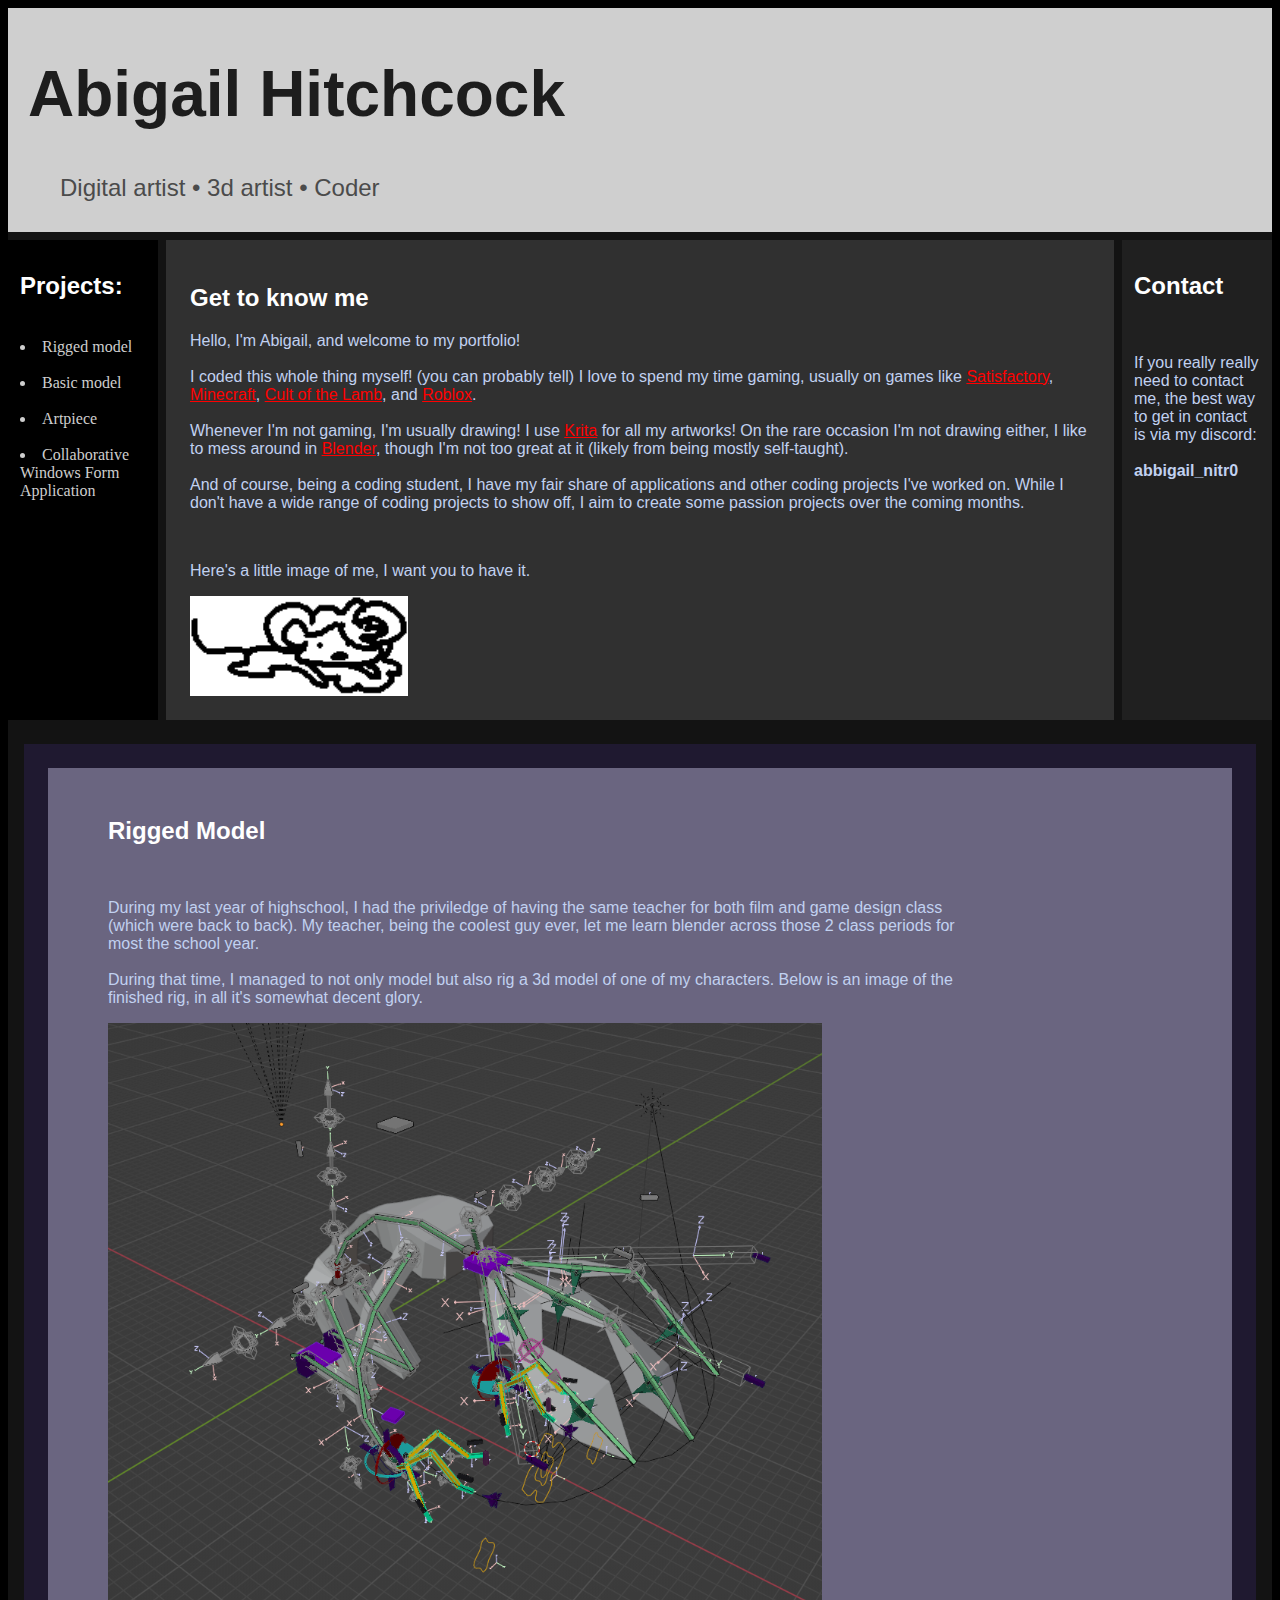
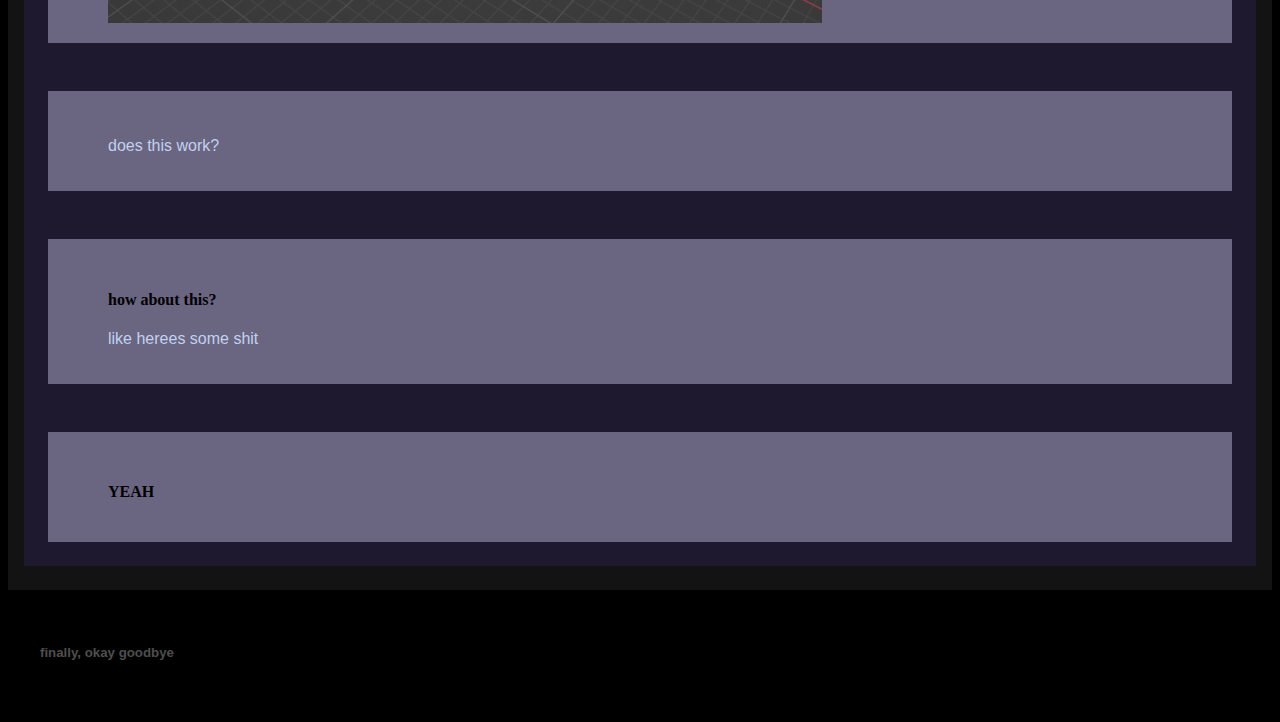
<file: index.html>
<!DOCTYE html>
<html lang="en">
<head>
    <title>Portfolio!</title>
    <link rel="stylesheet" href="css/styles.css">
</head>
<body>
    <div class="grid-container">
    <header>
        <h1>Abigail Hitchcock<br></h1>
        <p class="header-text">    Digital artist • 3d artist • Coder</p>
    </header>

    <nav>
        <h2>Projects:</h2><br>
        <li>Rigged model</li><br>
        <li>Basic model</li><br>
        <li>Artpiece</li><br>
        <li>Collaborative Windows Form Application</li>
    </nav>

    <main>
        <h2>Get to know me</h2>
        <p>         
            Hello, I'm Abigail, and welcome to my portfolio!<br><br> 

            I coded this whole thing myself! (you can probably tell)
            I love to spend my time gaming, usually on games like 
            <a href=https://store.steampowered.com/app/526870/Satisfactory>Satisfactory</a>, 
            <a href=https://www.minecraft.net/en-us/about-minecraft>Minecraft</a>, 
            <a href=https://store.steampowered.com/app/1313140/Cult_of_the_Lamb/\>Cult of the Lamb</a>, and
            <a href=https://www.roblox.com>Roblox</a>.<br><br>

            Whenever I'm not gaming, I'm usually drawing! I use <a href=https://krita.org/en>Krita</a> for all 
            my artworks! On the rare occasion I'm not drawing either, I like to mess around in 
            <a href=https://www.blender.org>Blender</a>, though I'm not too great at it (likely from being mostly self-taught).<br><br>

            And of course, being a coding student, I have my fair share of applications and other coding projects I've worked on. 
            While I don't have a wide range of coding projects to show off, I aim to create some passion projects over the coming months.
        </p>
        <br>
        <p>Here's a little image of me, I want you to have it.</p>
        <img src="images/Self-Portrait.png" alt=""Basically me" drawn by my boyfriend." height="100">
    </main>

    <aside>
        <h2>Contact</h2>
        <br>
        <p>If you really really need to contact me, the best way to get in contact is via my discord:<br><br>
            <strong>abbigail_nitr0</strong>
        </p>
    </aside>

    <portf>
        <div class="flex-container">
            <div>
                <h2>Rigged Model</h2>
                <br>
                <p>
                    During my last year of highschool, I had the priviledge of having the same teacher for both 
                    film and game design class (which were back to back). My teacher, being the coolest guy ever, 
                    let me learn blender across those 2 class periods for most the school year. 
                    <br><br>
                    During that time, I managed to not only model but also rig a 3d model of one of my characters. 
                    Below is an image of the finished rig, in all it's somewhat decent glory.        
                </p>
                <img src="images/Zyrna-Rig.png" alt="A greyscale creature gets up off the ground. The bones used to animate the creature are visible." height="600">
            </div>
            <div><p>does this work?</p></div>
            <div><h4>how about this?</h4>
                    <p>like herees some shit</p></div>
            <div><h4>YEAH</h4></div>
        </div>
    </portf>

    <footer>
        <h5>finally, okay goodbye</h5>
    </footer>
    </div>
    
</body>
</html>
</file>
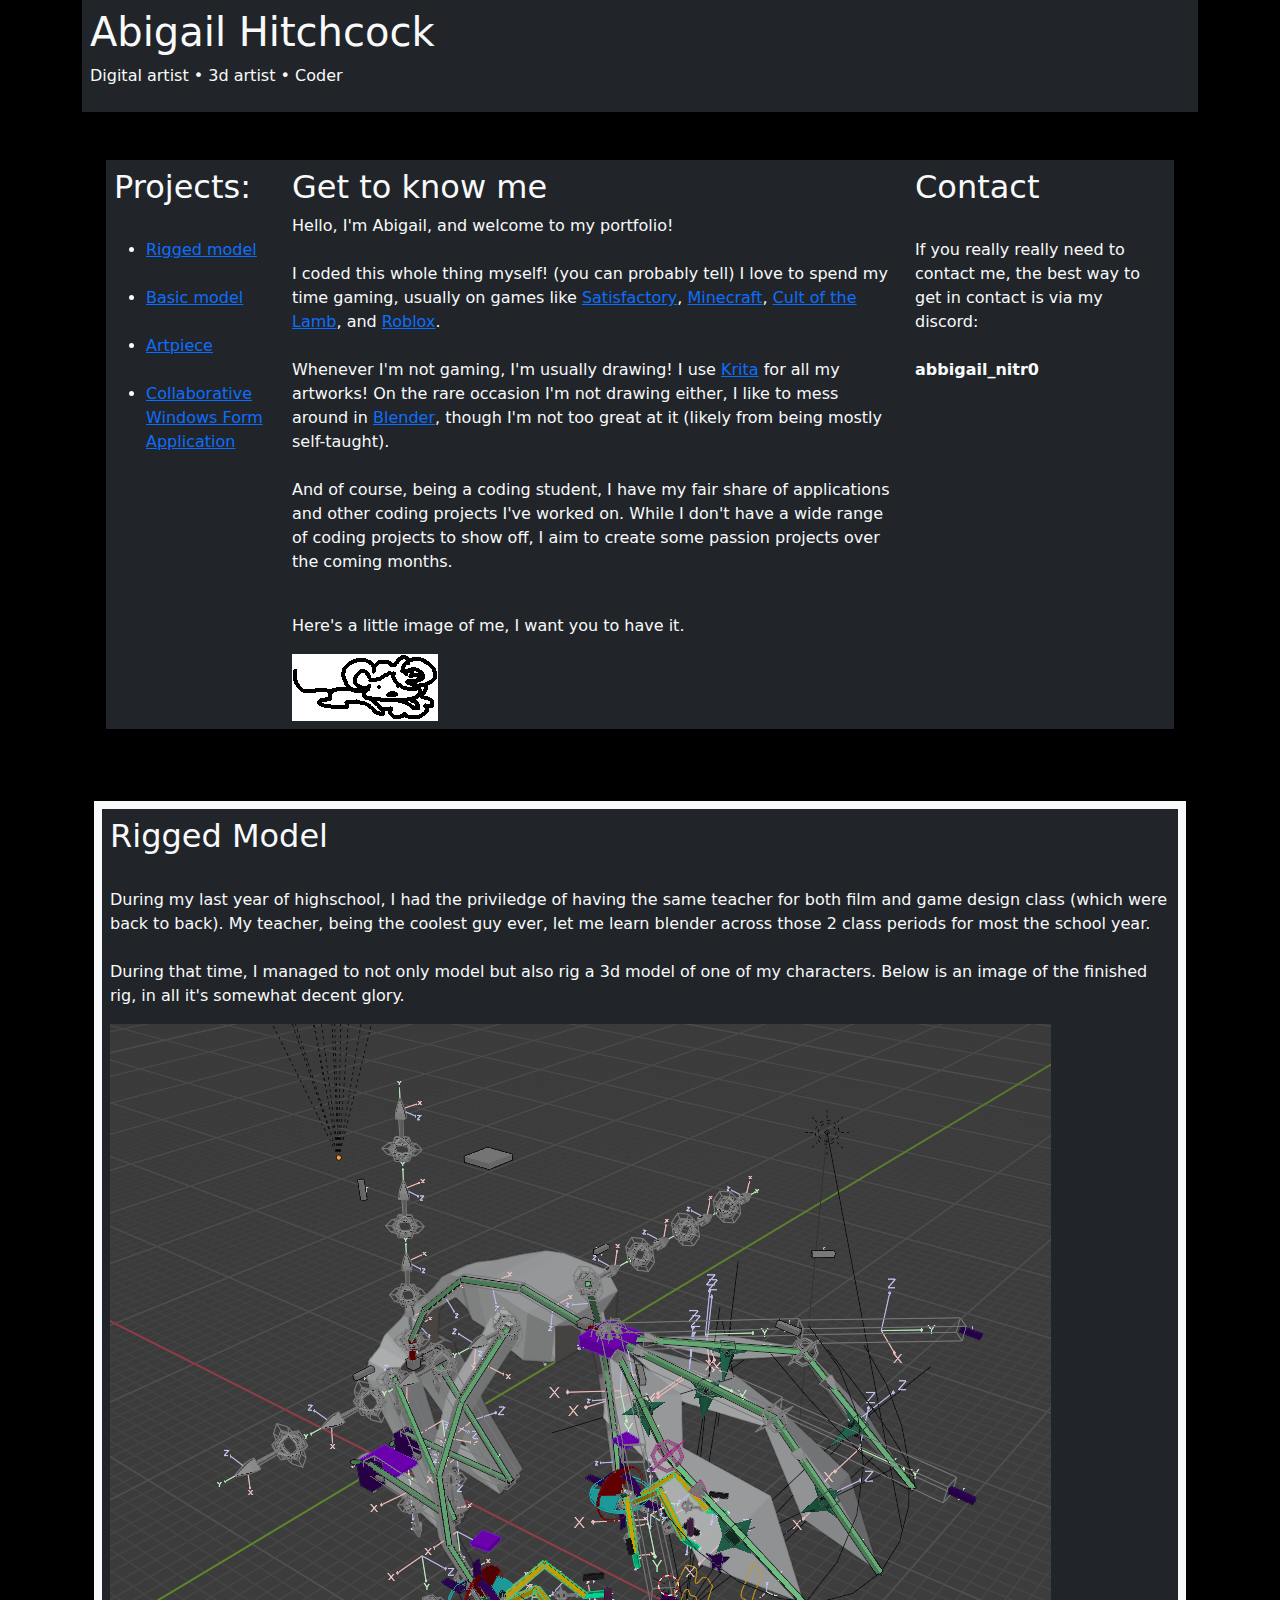
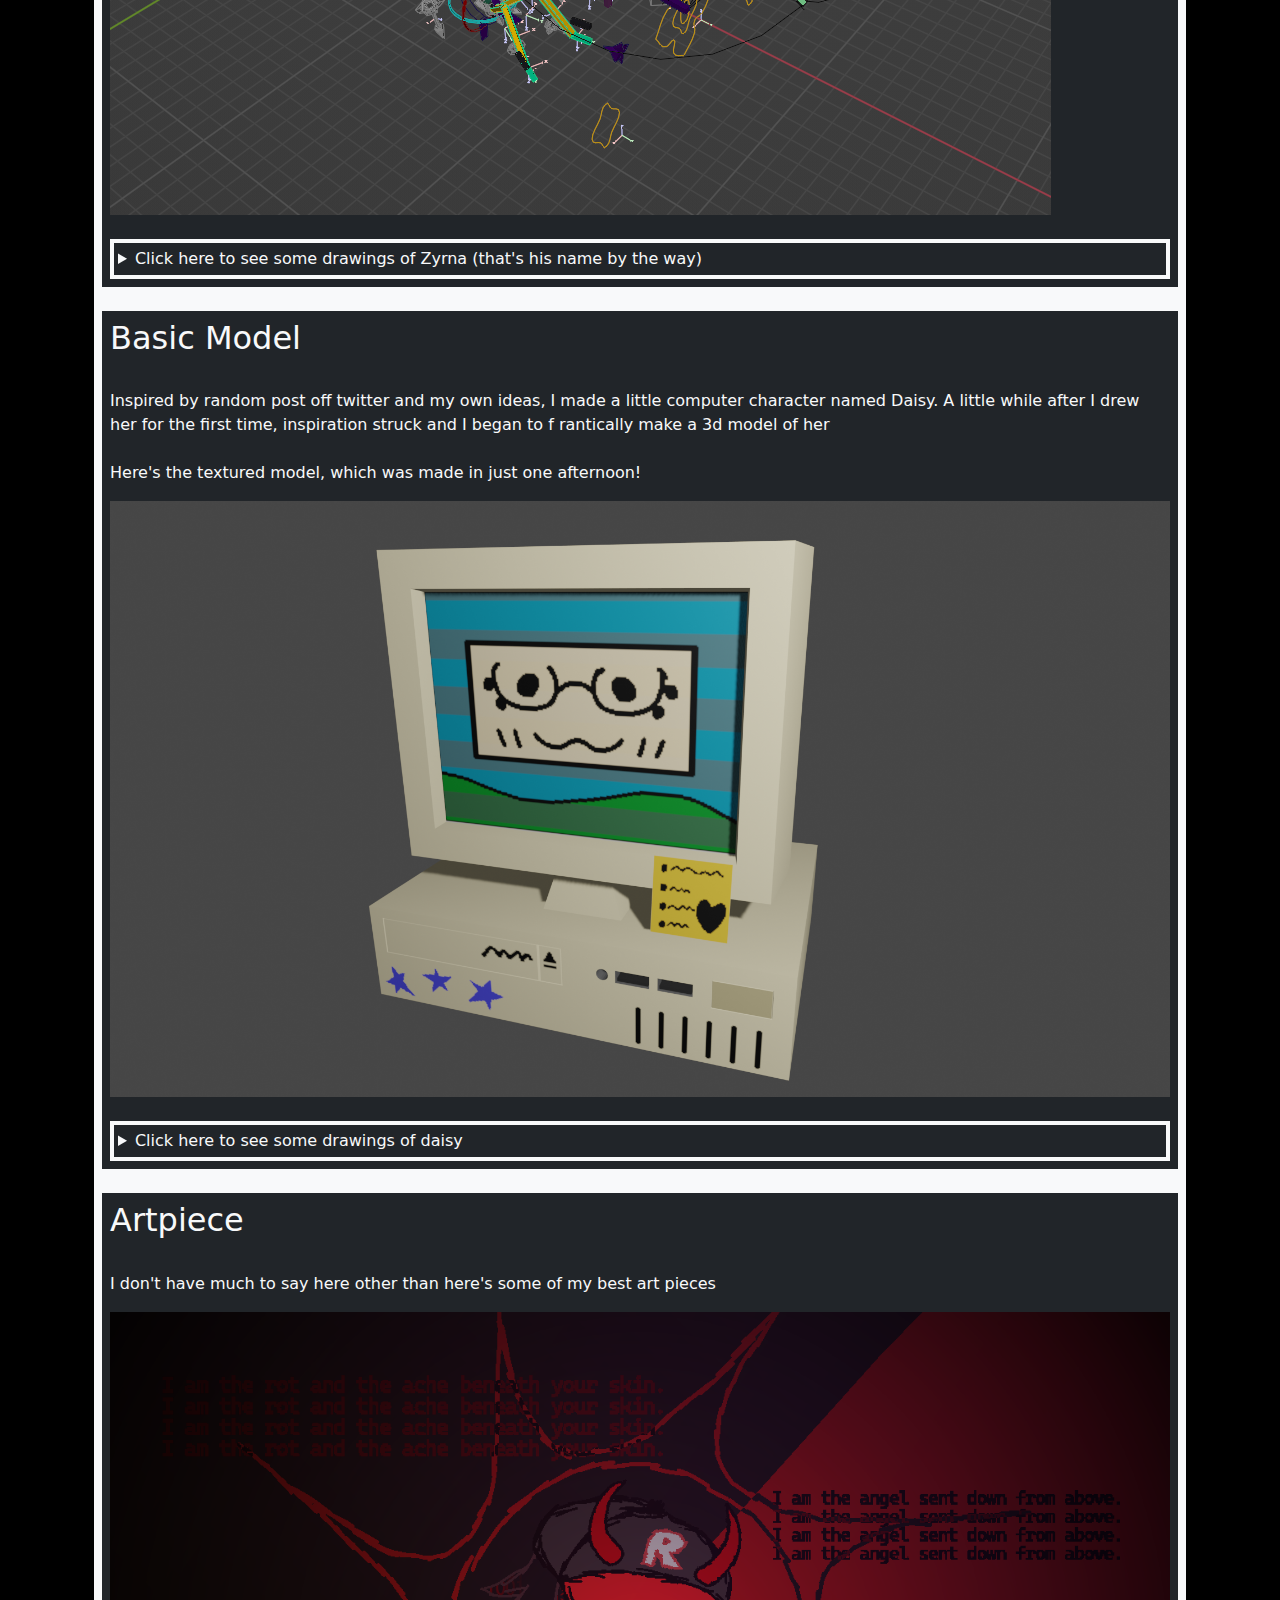
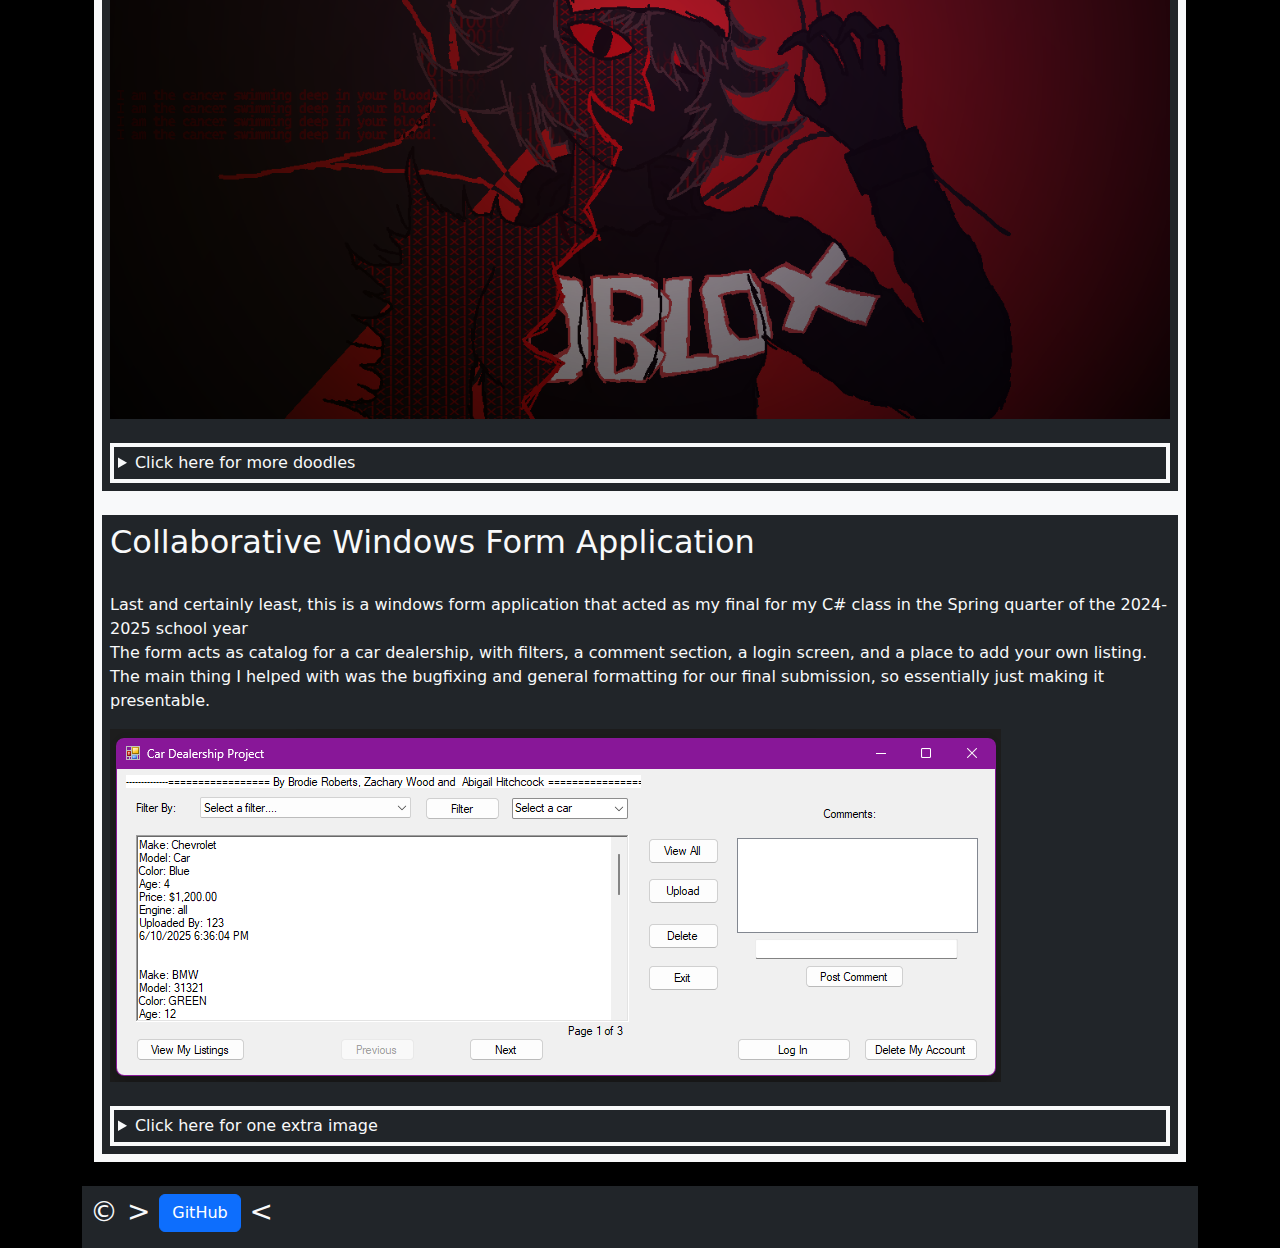
<file: indexBOOTSTRAP.html>
<!DOCTYE html>
<html lang="en">
<head>
    <title>Portfolio!</title>
    <link href="https://cdn.jsdelivr.net/npm/bootstrap@5.3.3/dist/css/bootstrap.min.css" 
      rel="stylesheet">
    <meta name="viewport" content="width=device-width, initial-scale=1.0">
</head>
<body class="bg-black">
    <div class="container">
    <div class="container-mid text-light bg-dark p-2">
        <h1 class="m-6">Abigail Hitchcock<br></h1>
        <p class="header-text m-6">    Digital artist • 3d artist • Coder</p>
    
    </div>
    <div class="container text-light">
    <br>
    <div class="row p-4">
    <div class="col-2 d-none d-lg-block bg-dark p-2">
        
        <h2>Projects:</h2><br>
        <ul>
            <li><a href="#rM">Rigged model</a></li><br>
            <li><a href="#bM">Basic model</a></li><br>
            <li><a href="#a">Artpiece</a></li><br>
            <li><a href="#cWFA">Collaborative Windows Form Application</a></li>
        </ul>
    </div>
    <div class="col-3 d-none d-md-block d-lg-none bg-dark p-2">
        
        <h2>Projects:</h2><br>
        <ul>
            <li><a href="#rM">Rigged model</a></li><br>
            <li><a href="#bM">Basic model</a></li><br>
            <li><a href="#a">Artpiece</a></li><br>
            <li><a href="#cWFA">Collaborative Windows Form Application</a></li>
        </ul>
    </div>
    <div class="col-7 bg-dark p-2">
        <h2>Get to know me</h2>
        <p>         
            Hello, I'm Abigail, and welcome to my portfolio!<br><br> 

            I coded this whole thing myself! (you can probably tell)
            I love to spend my time gaming, usually on games like 
            <a href=https://store.steampowered.com/app/526870/Satisfactory>Satisfactory</a>, 
            <a href=https://www.minecraft.net/en-us/about-minecraft>Minecraft</a>, 
            <a href=https://store.steampowered.com/app/1313140/Cult_of_the_Lamb/\>Cult of the Lamb</a>, and
            <a href=https://www.roblox.com>Roblox</a>.<br><br>

            Whenever I'm not gaming, I'm usually drawing! I use <a href=https://krita.org/en>Krita</a> for all 
            my artworks! On the rare occasion I'm not drawing either, I like to mess around in 
            <a href=https://www.blender.org>Blender</a>, though I'm not too great at it (likely from being mostly self-taught).<br><br>

            And of course, being a coding student, I have my fair share of applications and other coding projects I've worked on. 
            While I don't have a wide range of coding projects to show off, I aim to create some passion projects over the coming months.
        </p>
        <br>
        <p>Here's a little image of me, I want you to have it.</p>
        <img class="img-fluid" src="images/Self-Portrait.png" alt="'Basically me' drawn by my boyfriend.">
    </div>

    <div class="col-3 d-none d-lg-block bg-dark p-2">
        <h2>Contact</h2>
        <br>
            <p>If you really really need to contact me, the best way to get in contact is via my discord:<br><br>
            <strong>abbigail_nitr0</strong>
            </p>
    </div>
    </div>
    <br>
    <br>
        <div class="container bg-light p-2">
        <div class="container bg-dark p-2 ">
            <div id="rM">
                <h2>Rigged Model</h2>
                <br>
                <p>
                    During my last year of highschool, I had the priviledge of having the same teacher for both 
                    film and game design class (which were back to back). My teacher, being the coolest guy ever, 
                    let me learn blender across those 2 class periods for most the school year. 
                    <br><br>
                    During that time, I managed to not only model but also rig a 3d model of one of my characters. 
                    Below is an image of the finished rig, in all it's somewhat decent glory.        
                </p>
                <img class="img-fluid" src="images/Zyrna-Rig.png" alt="A greyscale creature gets up off the ground. The bones used to animate the creature are visible.">
                <br><br>
                <div class="flex-extras">
                    <div>
                        <div class="container bg-light p-1">
                        <div class="container bg-dark p-1">
                        <details>
                            <summary>
                                Click here to see some drawings of Zyrna (that's his name by the way)
                            </summary>
                            <br>
                            <p>Here's some of the more defined concept art</p>
                            <img class="img-fluid" src="images/Zyrna-Concept.png" alt="Refined versions of Zyrna's orinial concept is shown on the left and in the middle. On the right is a rendition of his buff form.">
                            <br><br>
                            <p>Here's what Zyrna would look like if he worked out.</p>
                            <img class="img-fluid" src="images/HighPriestFinalLol.png" alt="A more defined design made by my boyfriend">
                            <br><br>
                            <p>Here's Zyrna being told he's useless by his evil dad</p>
                            <img class="img-fluid" src="images/217 REDUNDANT.png" alt="Zyrna panics upon seeing his new body and the words of his evil father (what a drama queen)">
                            <br><br>
                            <p>Here's a short comic poking fun at Zyrna's unusual design</p>
                            <img class="img-fluid" src="images/xenos_hp_interaction_when.png" alt="A friend of a friend makes fun of Zyrna, saying his head looks like a cannabis leaf. Zyrna doesnt know what that is but sweats regardless" height="300">
                        </details>
                        </div>
                        </div>
                    </div>
                </div>
            
            </div>
            
            </div>
            <br>
            <div class="container bg-dark p-2">
            <div id="bM">
                <h2>Basic Model</h2>
                <br>
                <p>Inspired by random post off twitter and my own ideas, I made a little computer character named 
                    Daisy. A little while after I drew her for the first time, inspiration struck and I began to f
                    rantically make a 3d model of her
                    <br><br>
                    Here's the textured model, which was made in just one afternoon!
                </p>
                <img class="img-fluid" src="images/DaisyRender.png" alt="A computer with a face floats within the blender workspace, the face has glasses"height="790">
                <br><br>
                <div class="flex-extras">
                    <div>
                        <div class="container bg-light p-1">
                        <div class="container bg-dark p-1">
                        <details>
                            <summary>
                                Click here to see some drawings of daisy
                            </summary>
                            <br>
                            <p>Here's the first drawing of her!</p>
                            <img class="img-fluid" src="images/computerocsketch.png" alt="The afformentioned computer sits there, she looks happy">
                            <br><br>
                            <p>Here's a drawing of her enjoying the stars!</p>
                            <img class="img-fluid" src="images/DaisyStars.png" alt="The computer sits upon a hill, looking at the stars in amazement. She's connected to a long power cord.">
                            <br><br>
                            <p>Here's the texture used for her 3d model!</p>
                            <img class="img-fluid" src="images/DaisyUV.png" alt="A flat image showing the computers face as well as various colors used in her 3d model.";>
                        </details>
                        </div>
                        </div>
                    </div>
                </div>
            </div>
            </div>
            <br>
            
            <div class="container bg-dark p-2">
            <div id="a">
                <h2>Artpiece</h2>
                <br>
                <p>I don't have much to say here other than here's some of my best art pieces</p>
                <img class="img-fluid" src="images/THEREiAMagain.png" alt="A mysterious figure stands in front of an unsual symbol representing a sawblade, song lyrics are typed out around the drawing"height="790">
                <br><br>
                <div class="flex-extras">
                    <div>
                        <div class="container bg-light p-1">
                        <div class="container bg-dark p-1">
                        <details>
                            <summary>
                                Click here for more doodles
                            </summary>
                            <br>
                            <p>A cover for a comic strip I made involving a reoccuring character of mine</p>
                            <img class="img-fluid" src="images/ABANDONED.png" alt="A sodacan with a face is shown in monochrome colors, the text 'Don't you remember me?' is captioned along the bottom">
                            <br><br>
                            <p>A short gif I made of my girlfriend's Roblox avatar</p>
                            <img class="img-fluid" src="images/NESTSWING.gif" alt="A blocky person with a computer for a head sways from left to right, swinging their arms">
                            <br><br>
                            <p>Another short gif I made of a roblox character</p>
                            <img class="img-fluid" src="images/LOVELETTER.gif" alt="A blue face holds out a rose just for you! the words 'I love you' are written along its arm. The image shakes slightly">
                        </details>
                        </div>
                        </div>
                    </div>
                </div>
            </div>
            </div>
            <br>
            <div class="container bg-dark p-2">
            <div id="cWFA">
                <h2>Collaborative Windows Form Application</h2>
                <br>
                <p>Last and certainly least, this is a windows form application that acted as my final for my C# class in the Spring quarter of the 2024-2025 school year<br>
                    The form acts as catalog for a car dealership, with filters, a comment section, a login screen, and a place to add your own listing. 
                    The main thing I helped with was the bugfixing and general formatting for our final submission, so essentially just making it presentable. 
                </p>
                <img class="img-fluid" src="images/DealershipApp.png" alt="The afformentioned form, shown is it's main menu">
                <br><br>
                <div class="flex-extras">
                    <div>
                        <div class="container bg-light p-1">
                        <div class="container bg-dark p-1">
                        <details>
                            <summary>
                                Click here for one extra image
                            </summary>
                            <br>
                            <p>The login screen</p>
                            <img class="img-fluid" src="images/DealershipApp.png" alt="The login screen of the afformentioned form">
                        </details>
                        </div>
                        </div>
                    </div>
                </div>
            </div>
            </div>
        </div>
        </div>

        <br>
        <div class="container-mid text-light bg-dark p-2">
        <h3>©                >
        <button href="https://github.com/AbigailNitro" role="button" type="button" class="btn btn-primary">GitHub</button>
        <
        </h3>
        </div>
    
    
    </div>
    
    
    
</body>
</html>
</file>
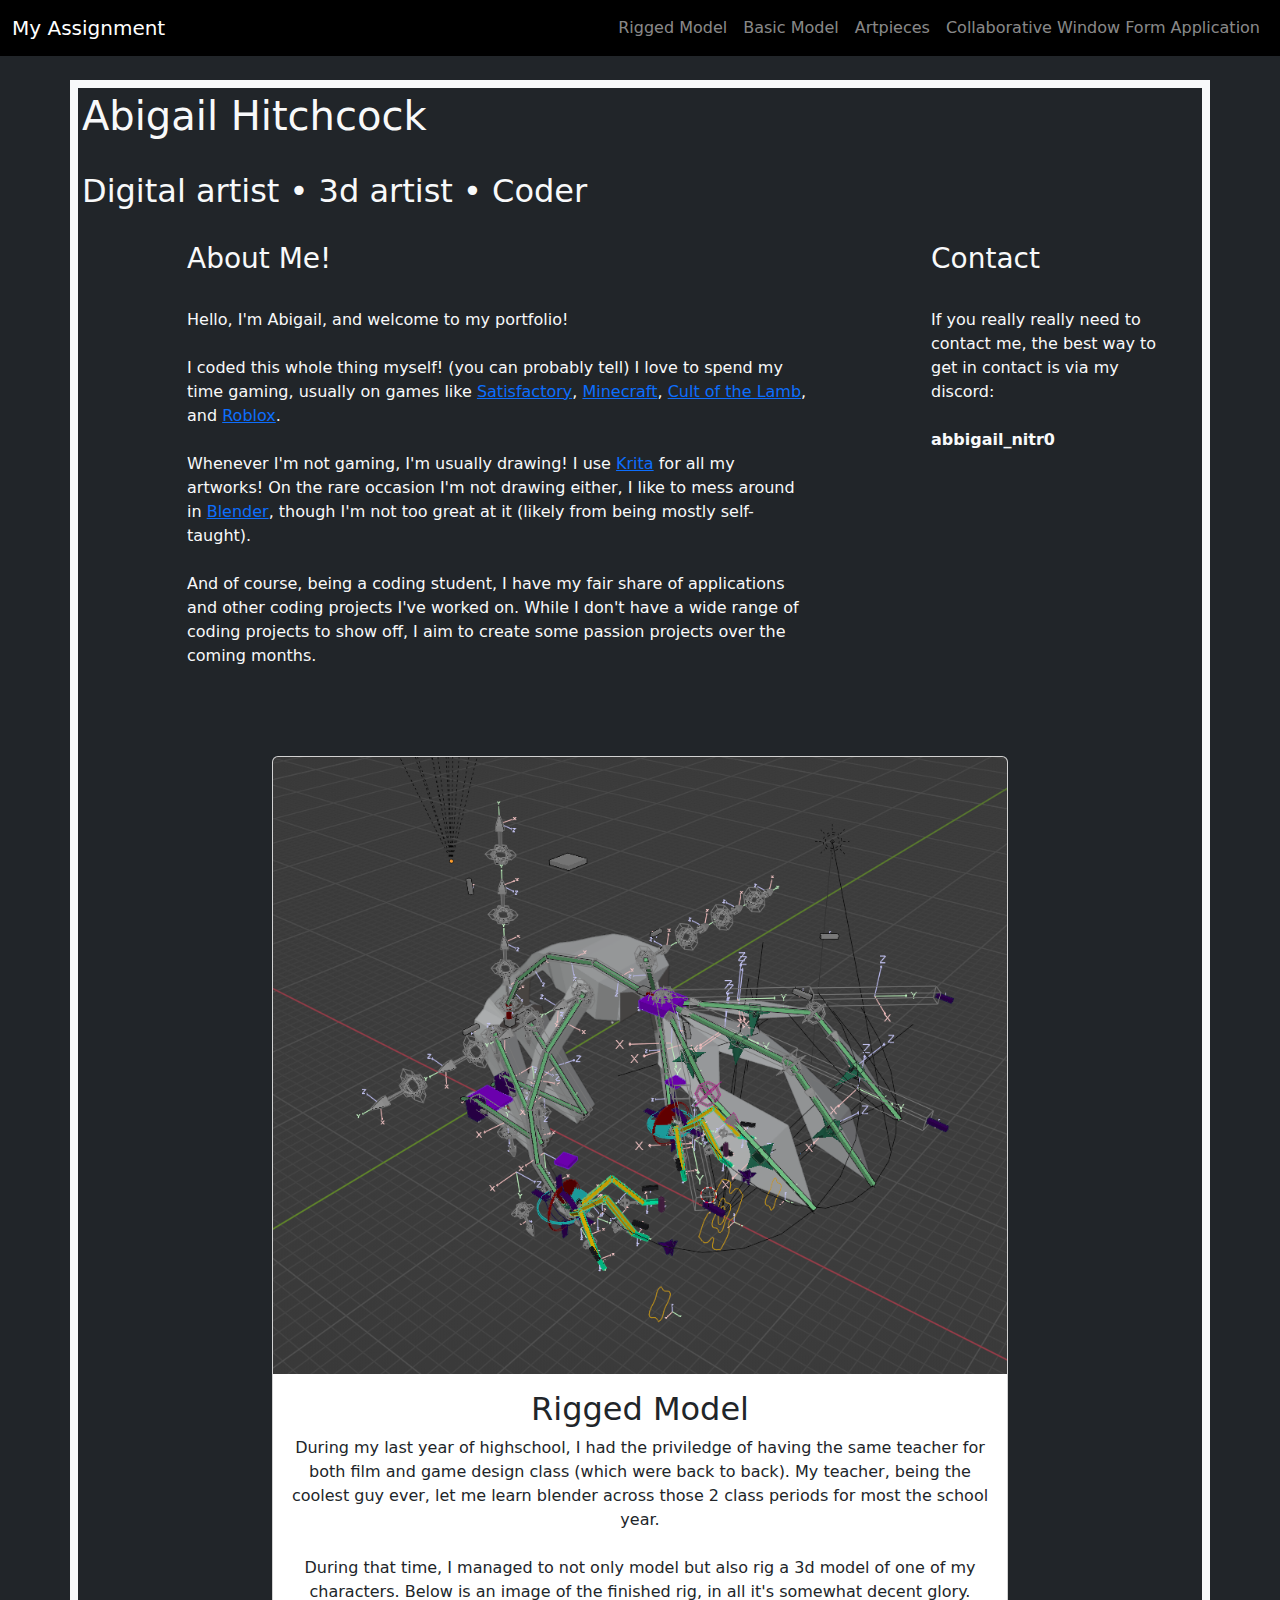
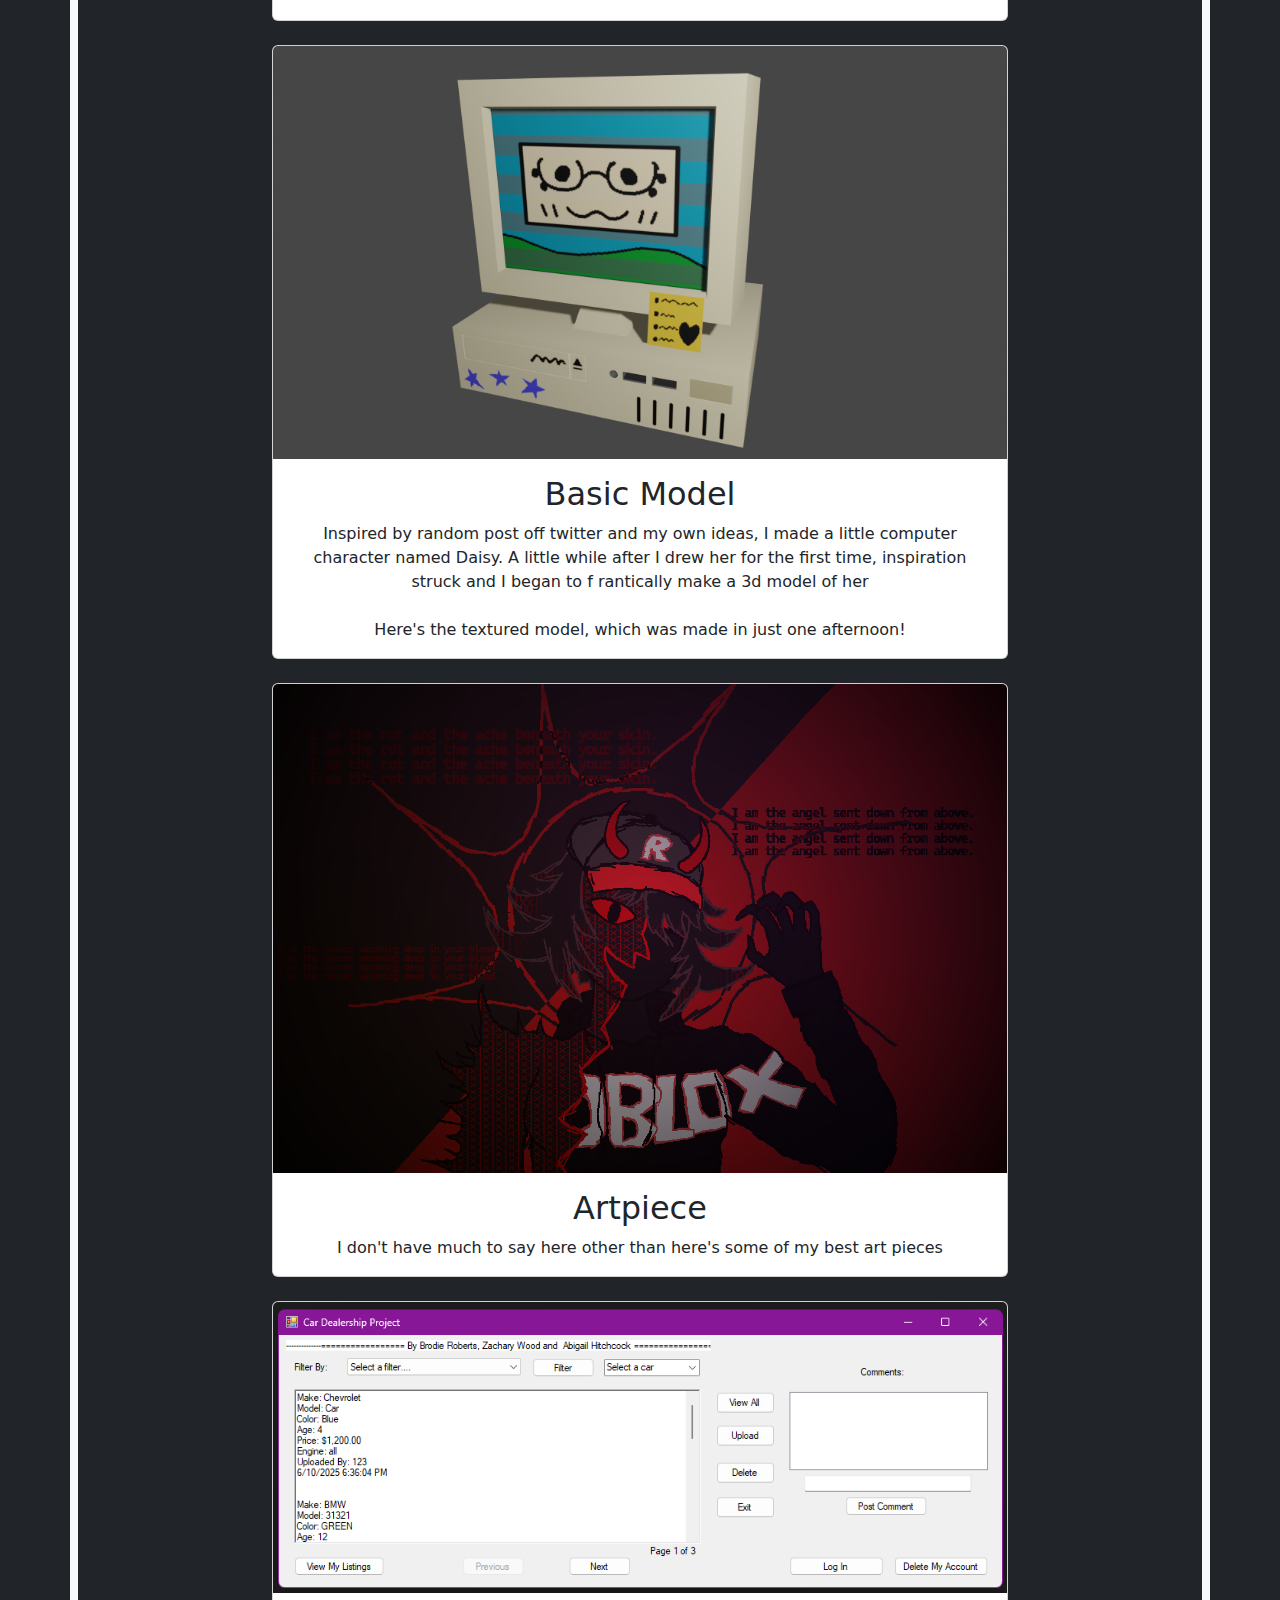
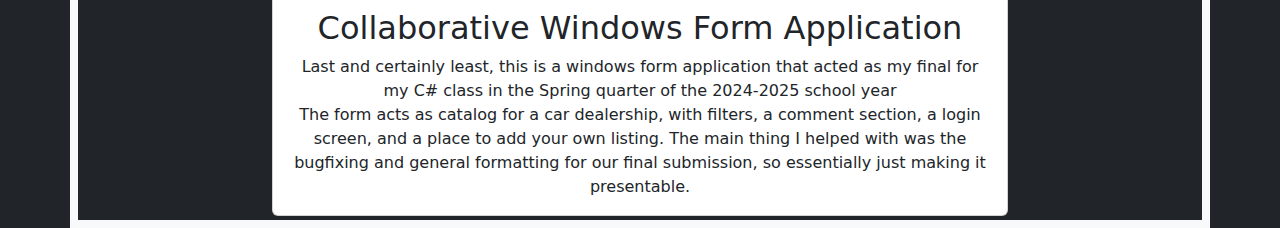
<file: indexRecreation.html>
<!DOCTYE html>
<html lang="en">
<head>
    <title>Portfolio!</title>
    <link href="https://cdn.jsdelivr.net/npm/bootstrap@5.3.3/dist/css/bootstrap.min.css" 
      rel="stylesheet">
    <meta name="viewport" content="width=device-width, initial-scale=1.0">
</head>
<body class="bg-dark">
<nav class="navbar navbar-expand-lg navbar-dark bg-black">
    <div class="container-fluid">
        <a class="navbar-Brand">
            My Assignment
        </a>
        <div class="navbar-nav">
            <a class="nav-link d-none d-md-block" href="#rM">
                Rigged Model
            </a>
            <a class="nav-link d-none d-md-block" href="#bM">
                Basic Model
            </a>
            <a class="nav-link d-none d-md-block" href="#a">
                Artpieces
            </a>
            <a class="nav-link d-none d-md-block" href="#cWFA">
                Collaborative Window Form Application
            </a>
            <a class="nav-link d-block d-md-none" href="c">
                Contact
            </a>
        </div>
    </div>
</nav>
<br>
<div class="container bg-light p-2">
<div class="container bg-dark p-1">
<div class="container-mid text-light bg-dark m-6">
    <h1>
        Abigail Hitchcock
    </h1>
    <br>
    <h2>
        Digital artist • 3d artist • Coder
    </h2>
</div>
<br>
<div class="container text-light">
    
    <div class="row">
        <div class="col-1">

        </div>
        <div class="col-7">
            <h3>About Me!</h3>
            <br>
            <p>
                Hello, I'm Abigail, and welcome to my portfolio!<br><br> 

                I coded this whole thing myself! (you can probably tell)
                I love to spend my time gaming, usually on games like 
                <a href=https://store.steampowered.com/app/526870/Satisfactory>Satisfactory</a>, 
                <a href=https://www.minecraft.net/en-us/about-minecraft>Minecraft</a>, 
                <a href=https://store.steampowered.com/app/1313140/Cult_of_the_Lamb/\>Cult of the Lamb</a>, and
                <a href=https://www.roblox.com>Roblox</a>.<br><br>

                Whenever I'm not gaming, I'm usually drawing! I use <a href=https://krita.org/en>Krita</a> for all 
                my artworks! On the rare occasion I'm not drawing either, I like to mess around in 
                <a href=https://www.blender.org>Blender</a>, though I'm not too great at it (likely from being mostly self-taught).<br><br>

                And of course, being a coding student, I have my fair share of applications and other coding projects I've worked on. 
                While I don't have a wide range of coding projects to show off, I aim to create some passion projects over the coming months.
            </p>
        </div>
        <div class="col-1"></div>
        <div class="col-3 d-none d-md-block">
            <h3>Contact</h3>
            <br>
            <p>If you really really need to contact me, the best way to get in contact is via my discord:<br><br>
            <strong>abbigail_nitr0</strong>
            </p>
        </div>
        
        
    </div>
    <br>
    <div class="row">
        <div class="col-1 d-block d-md-none"></div>
        <div class="col-4 d-block d-md-none">
            <h3>Contact</h3>
                        <br>
            <p>If you really really need to contact me, the best way to get in contact is via my discord:<br><br>
            <strong>abbigail_nitr0</strong>
            </p>

        </div>
        <div class="col-7 d-block d-md-none"></div>
    </div>
</div>

<br>
<br>
<div class="row">
<div class="col-2">
    <!--this is for alignment-->
</div>

<div class="col-8 text-center">
    
    <div class="card" id="rM">
        <img src="images/Zyrna-Rig.png"
             class="card-img-top"
             alt="A greyscale creature gets up off the ground. The bones used to animate the creature are visible.">
        <div class="card-body">
            <h2 class="card-title">
                Rigged Model
            </h2>
            <p class="card-text">
                During my last year of highschool, I had the priviledge of having the same teacher for both 
                film and game design class (which were back to back). My teacher, being the coolest guy ever, 
                let me learn blender across those 2 class periods for most the school year. 
                <br><br>
                During that time, I managed to not only model but also rig a 3d model of one of my characters. 
                Below is an image of the finished rig, in all it's somewhat decent glory.
            </p>
        </div>
    </div>
    <br>
    <div class="card" id="bM">
        <img src="images/DaisyRender.png"
             class="card-img-top"
             alt="A computer with a face floats within the blender workspace, the face has glasses">
        <div class="card-body">
            <h2 class="card-title">
                Basic Model
            </h2>
            <p class="card-text">
                Inspired by random post off twitter and my own ideas, I made a little computer character named 
                Daisy. A little while after I drew her for the first time, inspiration struck and I began to f
                rantically make a 3d model of her
                <br><br>
                Here's the textured model, which was made in just one afternoon!
            </p>
        </div>
    </div>
    <br>
    <div class="card" id="a">
        <img src="images/THEREiAMagain.png"
             class="card-img-top"
             alt="A mysterious figure stands in front of an unsual symbol representing a sawblade, song lyrics are typed out around the drawing">
        <div class="card-body">
            <h2 class="card-title">
                Artpiece
            </h2>
            <p class="card-text">
                I don't have much to say here other than here's some of my best art pieces
            </p>
        </div>
    </div>
    <br>
    <div class="card" id="cWFA">
        <img src="images/DealershipApp.png"
             class="card-img-top"
             alt="The afformentioned form, shown is it's main menu">
        <div class="card-body">
            <h2 class="card-title">
                Collaborative Windows Form Application
            </h2>
            <p class="card-text">
                Last and certainly least, this is a windows form application that acted as my final for my C# class in the Spring quarter of the 2024-2025 school year<br>
                The form acts as catalog for a car dealership, with filters, a comment section, a login screen, and a place to add your own listing. 
                The main thing I helped with was the bugfixing and general formatting for our final submission, so essentially just making it presentable.
            </p>
        </div>
    </div>
</div>
</div>
</div>

</div>
</body>
</html>
</file>
<file: css/styles.css>
@font-face {
    font-family: 'Open Sans', sans-serif;
    src: url('https://fonts.googleapis.com/css2?family=Open+Sans:ital,wght@0,300..800;1,300..800&display=swap');
}

body {
    background-color: black;
}
h1 {
    color: #1d1d1d;
    font-family: 'Open Sans', sans-serif;
    font-size:64px
    
}
h2 {
    color: #ffffff;
    font-family: 'Open Sans', sans-serif;
}
h5 {
    color: #4e4e4e;
    font-family: 'Open Sans', sans-serif;
}
p {
    color:#c1d1f0;
    font-family: 'Open Sans', sans-serif;
}
a {
    color:#ff0000;
    font-family: 'Open Sans', sans-serif;
}
.header-text{
    font-size:24px;
    color:#4b4b4b;
    background-color: #cfcfcf;
    padding-left:32px;
    font-family: 'Open Sans', sans-serif;
}
/*grid framework*/
.grid-container {
    display: grid;

    /*define overall appearance*/
    grid-template-areas:
    "header header header"
    "nav main sidebar"
    "portf portf portf"
    "footer footer footer";
    /*portf is an invisible box to contain the vertical flexbox down below*/

    /*define width and stretching*/
    grid-template-columns: 150px 1fr 150px;

    /*define spacing and vertical stretching*/
    grid-template-rows: auto auto 1fr auto;

    min-height: 100vh;
    gap:8px;
    /*padding: 8px;*/
    background-color: #131313;
}
/*define everything on grid template areas*/
header { grid-area: header; background-color: #cfcfcf; padding:6px; padding-left:20px;}
nav    { grid-area: nav;    background-color: #000000;     padding:12px; color: #cecece;}
main   { grid-area: main;   background-color: #303030;  padding:24px; overflow:auto;}
aside  { grid-area: sidebar;background-color: #202020; padding:12px;}
portf  { grid-area: portf;  background-color: #131313;   padding:16px; }
footer { grid-area: footer; background-color: #000000;   padding:32px; }

/*flexbox defineeee*/
.flex-container {
    display: flex;
    background-color: #1f1930;
    flex-direction: column;
    align-items: stretch;
    align-content: center;
    justify-content: space-around;
    
}

.flex-container > div {
    background-color: #6a6580;
    margin:24px;
    padding-right:240px;
    padding-left:60px;
    padding-top:30px;
    padding-bottom:20px;
    align-content: center;
}
</file>
